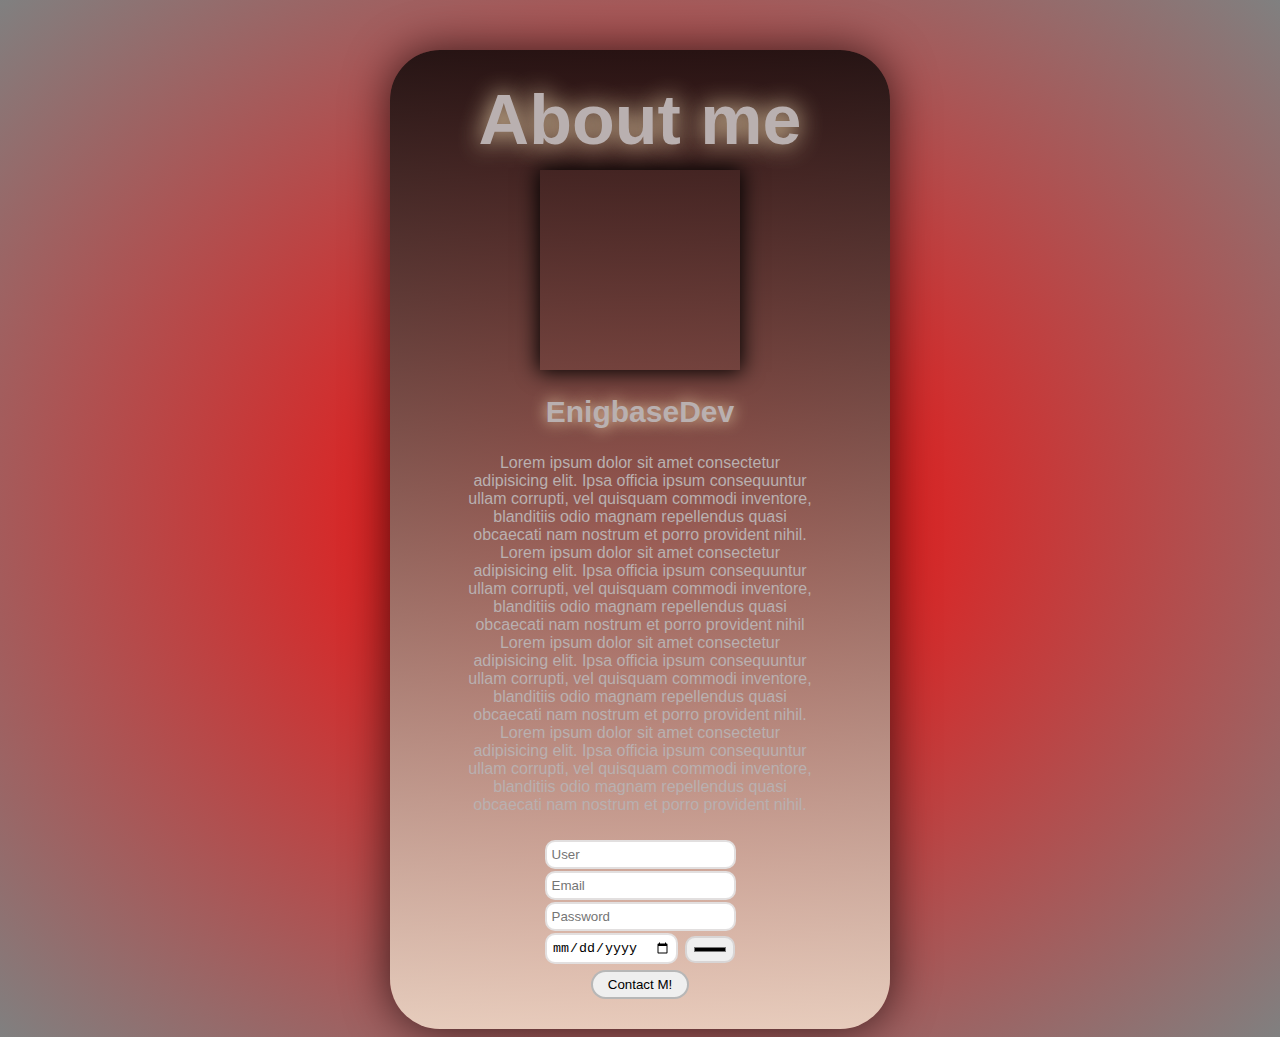
<file: CardExercise/index.html>
<!DOCTYPE html>
<html lang="es">
<head>
    <meta charset="UTF-8">
    <meta name="viewport" content="width=device-width, initial-scale=1.0">
    <link rel="stylesheet" href="style.css">
    <title>Page Exercise</title>
</head>

<body>
<div class="box">
        <h1>About me</h1>
    <div class="imagen"></div>
    <div class="card">
        <h2>EnigbaseDev</h2>
        <p>Lorem ipsum dolor sit amet consectetur adipisicing elit. Ipsa officia ipsum consequuntur ullam corrupti, vel quisquam commodi inventore, blanditiis odio magnam repellendus quasi obcaecati nam nostrum et porro provident nihil.
        Lorem ipsum dolor sit amet consectetur adipisicing elit. Ipsa officia ipsum consequuntur ullam corrupti, vel quisquam commodi inventore, blanditiis odio magnam repellendus quasi obcaecati nam nostrum et porro provident nihil
        Lorem ipsum dolor sit amet consectetur adipisicing elit. Ipsa officia ipsum consequuntur ullam corrupti, vel quisquam commodi inventore, blanditiis odio magnam repellendus quasi obcaecati nam nostrum et porro provident nihil.
        Lorem ipsum dolor sit amet consectetur adipisicing elit. Ipsa officia ipsum consequuntur ullam corrupti, vel quisquam commodi inventore, blanditiis odio magnam repellendus quasi obcaecati nam nostrum et porro provident nihil.</p>
    </div>
    <form>

        <input type="text" placeholder="User" required minlength="8">
        <input type="email" placeholder="Email" required minlength="8">
        <input type="password"placeholder="Password"required minlength="8">
        <input type="date" required>
        <input type="color" title="Favorite Color" placeholder="Fav color"required>
        <button class="button"type="submit">Contact M!</button>
    </form>
</div>
</body>
</html>
</file>
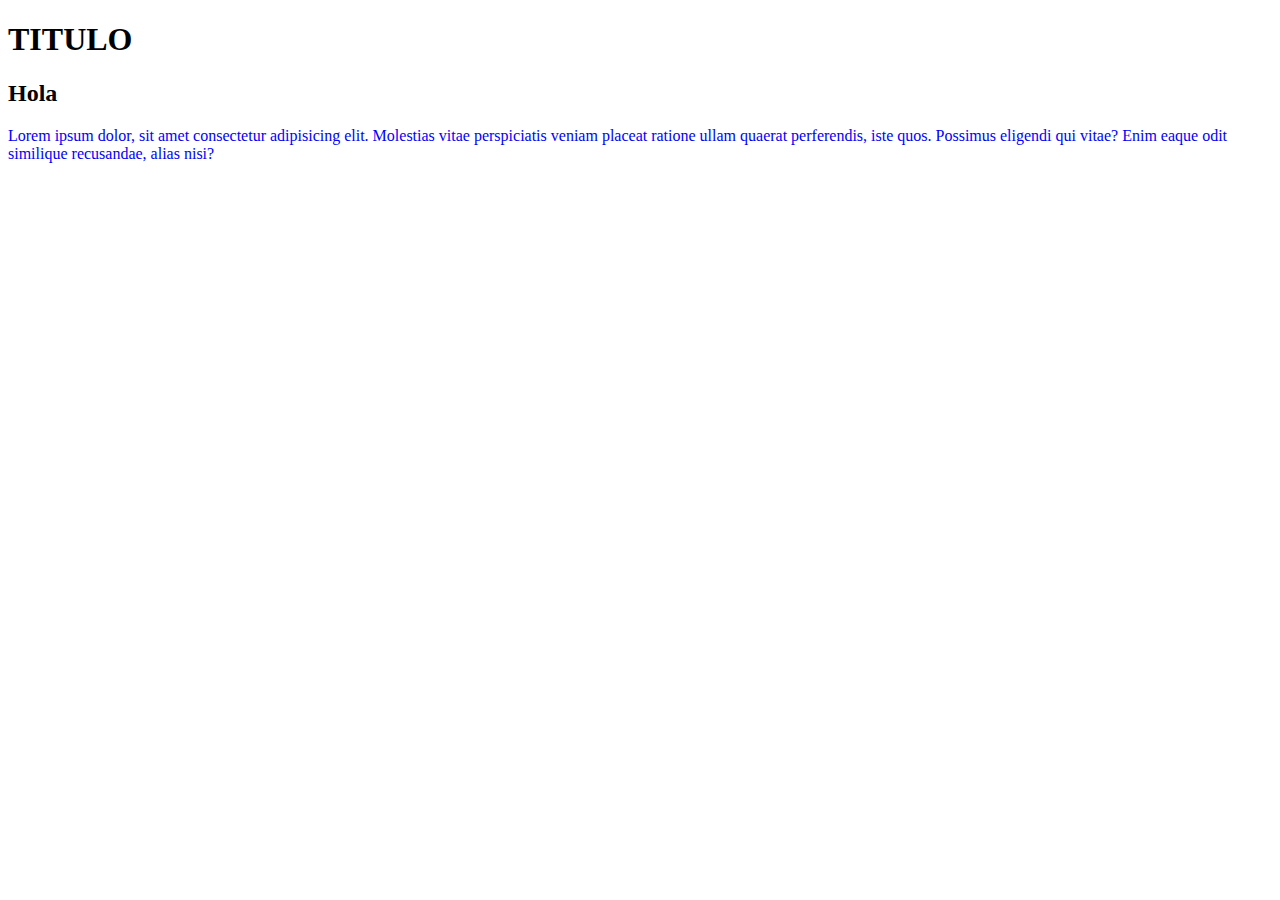
<file: CssExercises/Index.html>
<!DOCTYPE html>
<html lang="es">
<head>
    <meta charset="UTF-8">
    <title>Enlazando CSS</title>
    <link rel="stylesheet" href="estilos.css">
</head>
<body>
    <h1>TITULO</h1>
    <h2>Hola</h2>
    <p>
        Lorem ipsum dolor, sit amet consectetur adipisicing elit. Molestias vitae perspiciatis veniam placeat ratione ullam quaerat perferendis, iste quos. Possimus eligendi qui vitae? Enim eaque odit similique recusandae, alias nisi?
    </p>
</body>
</html>
</file>
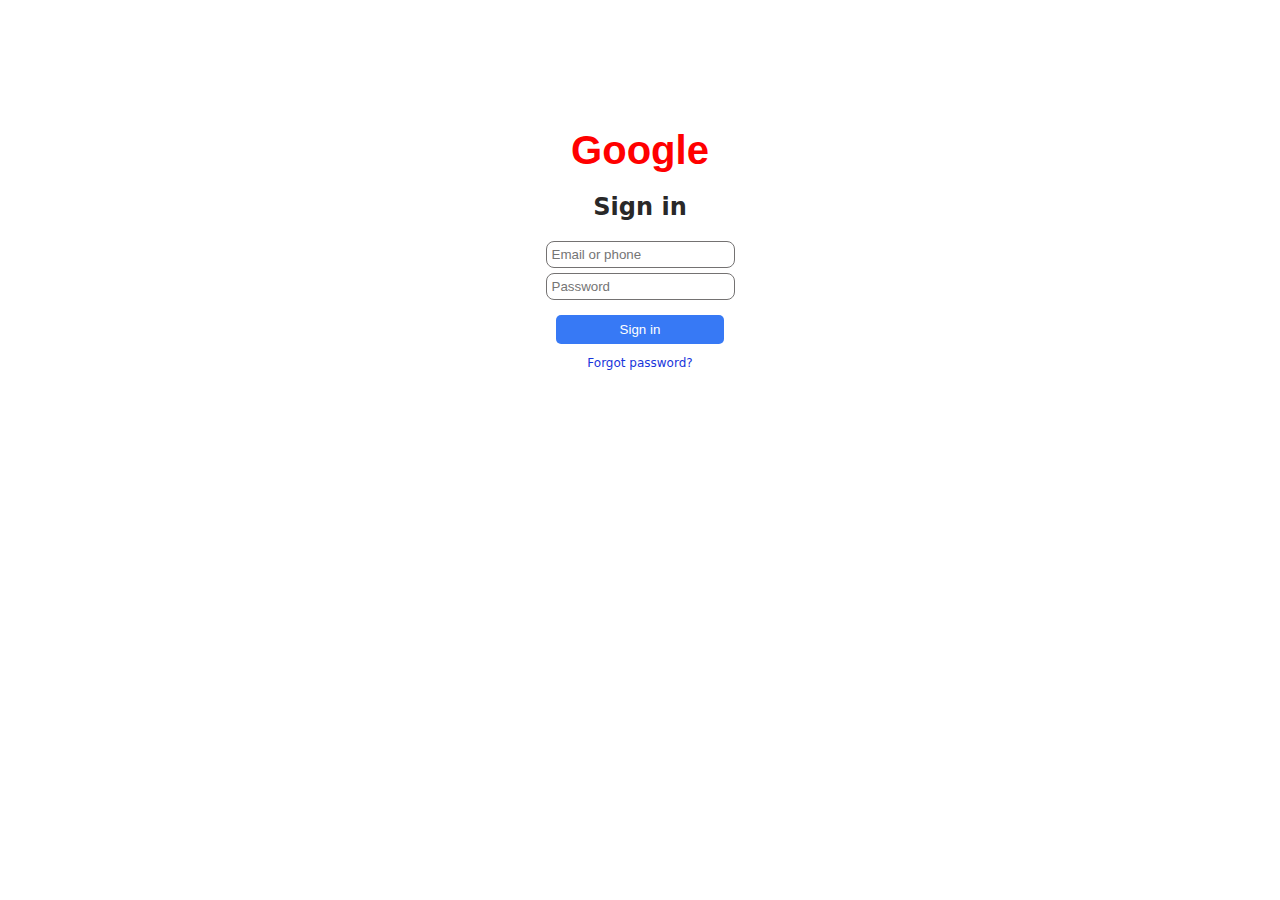
<file: EjecicioLogin/index.html>
<!DOCTYPE html>
<html lang="es">
<head>
    <meta charset="UTF-8">
    <meta name="viewport" content="width=device-width, initial-scale=1.0">
    <link rel="stylesheet" href="style.css">
    <title>Login Gmail
    </title>
</head>
<body>
    
<h1>Google</h1>
<h2>Sign in</h2>

    
<div class="email">
    <input type="email" placeholder="Email or phone"required maxlength="10">
</div>

<div class="password">
    <input type="password" placeholder="Password"required minlength="8">
</div>

<button>Sign in</button>
<h3>Forgot password?</h3>

</body>
</html>
</file>
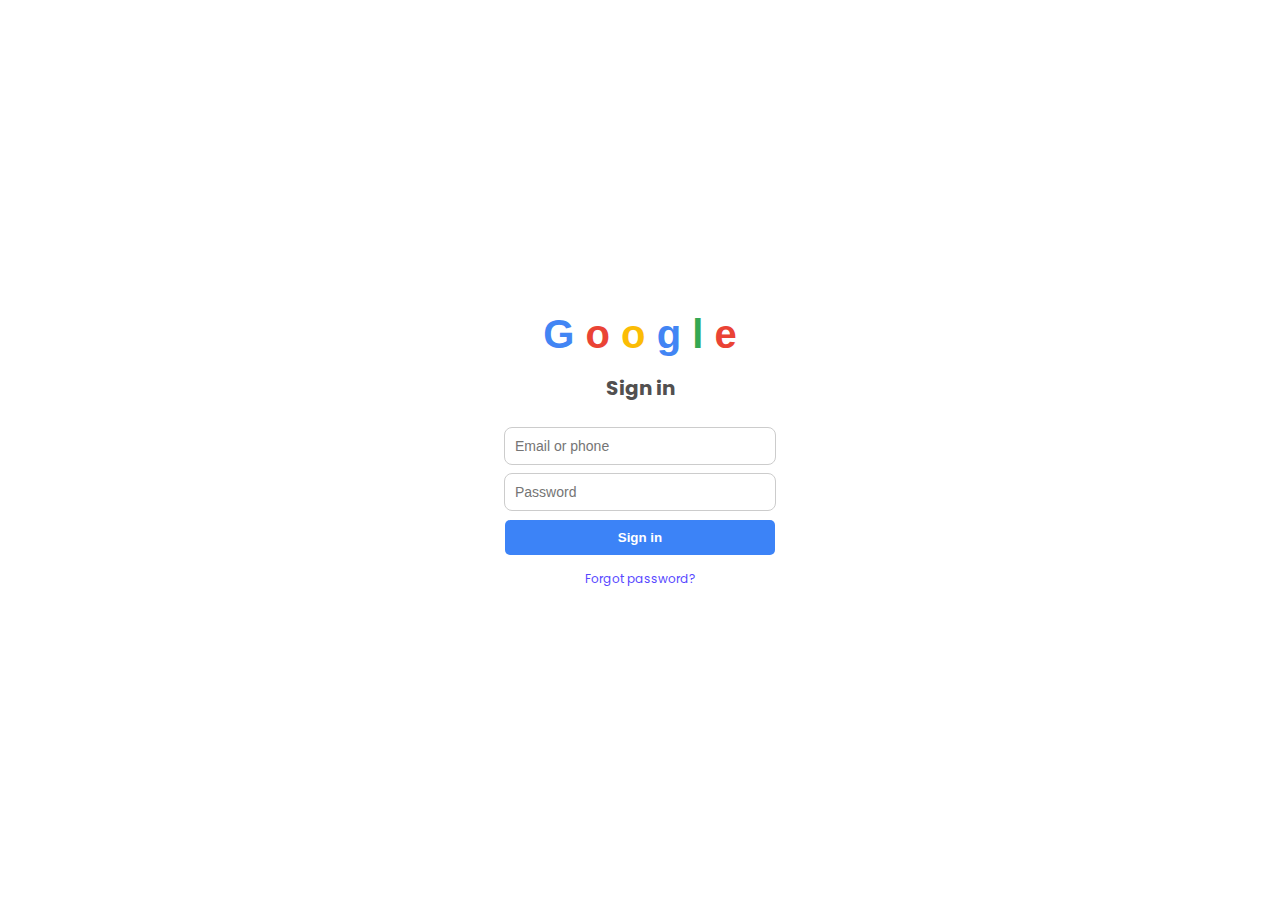
<file: EjercicioLogin2/index.html>
<!DOCTYPE html>
<html lang="es">
<head>
    <meta charset="UTF-8" />
    <meta name="viewport" content="width=device-width, initial-scale=1.0" />
    <title>Login Gmail</title>
    <link rel="stylesheet" href="style.css" />
    <link href="https://fonts.googleapis.com/css2?family=Poppins:wght@400;600&display=swap" rel="stylesheet">
    <link rel="stylesheet" href="tonto.html">
</head>

<body>
<div class="login-container">
    <h1 class="logo">
        <span class="blue">G</span>
        <span class="red">o</span>
        <span class="yellow">o</span>
        <span class="blue">g</span>
        <span class="green">l</span>
        <span class="red">e</span>
    </h1>
    <h2>Sign in</h2>
    
    <form>
        <input type="email" placeholder="Email or phone" required maxlength="50" />
        <input type="password" placeholder="Password" required minlength="8" />
        <button type="submit">Sign in</button>
    </form>
    
    <a href="tonto.html" class="forgot">Forgot password?</a>
</div>
</body>
</html>
</file>
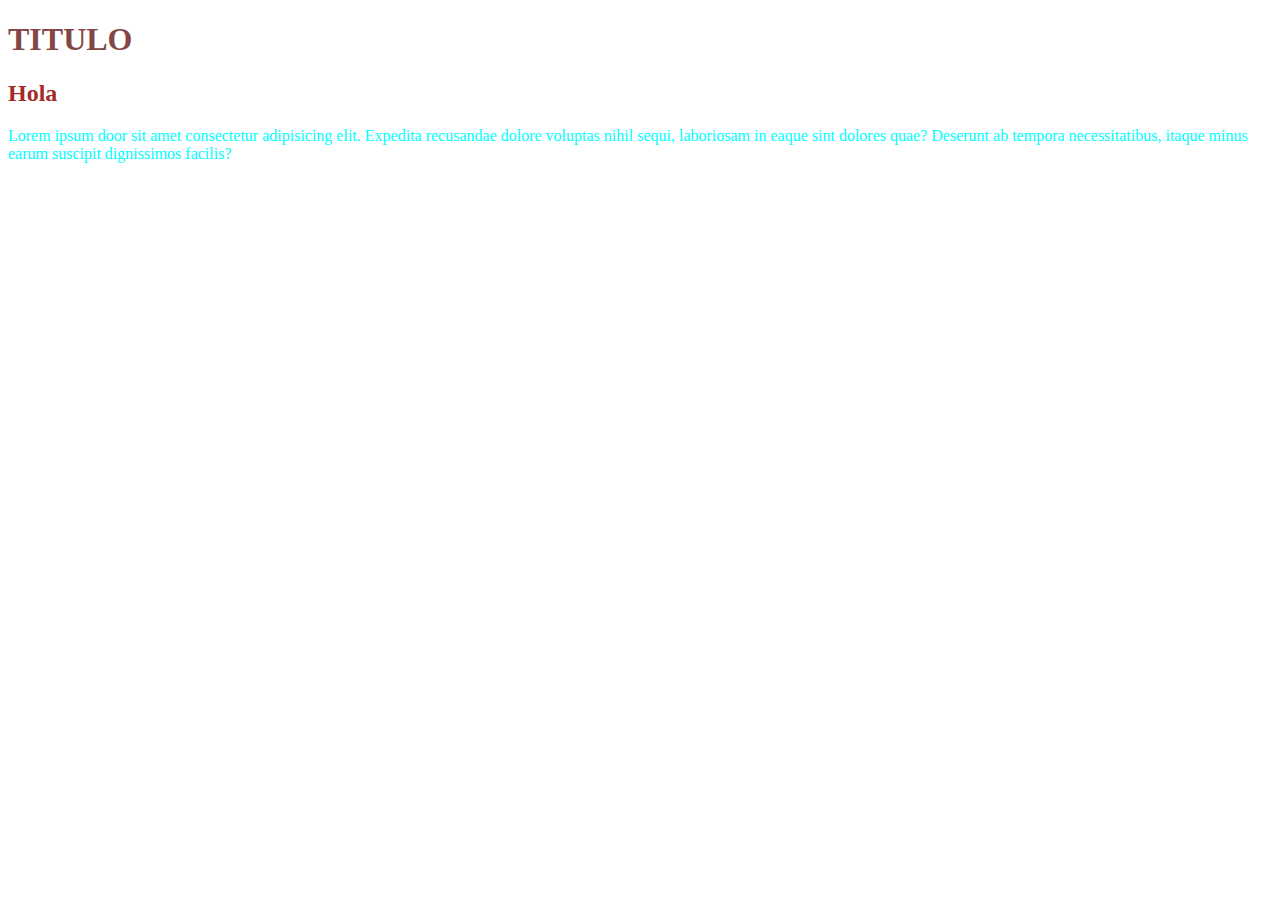
<file: CssExercises/styleMal.html>
<!DOCTYPE html>
<html lang="es">
<head>
    <meta charset="UTF-8">
    <title>Enlazando CSS</title>
</head>
<body>
    <h1>TITULO</h1>
    <h2 style="color: brown;">Hola</h2>
    <p>
        Lorem ipsum door sit amet consectetur adipisicing elit. Expedita recusandae dolore voluptas nihil sequi, laboriosam in eaque sint dolores quae? Deserunt ab tempora necessitatibus, itaque minus earum suscipit dignissimos facilis?
    </p>
    <style>
        p{
            color: aqua;
        }
        h1{
            color: rgb(131, 70, 70);
        }
    </style>
</body>
</html>
</file>
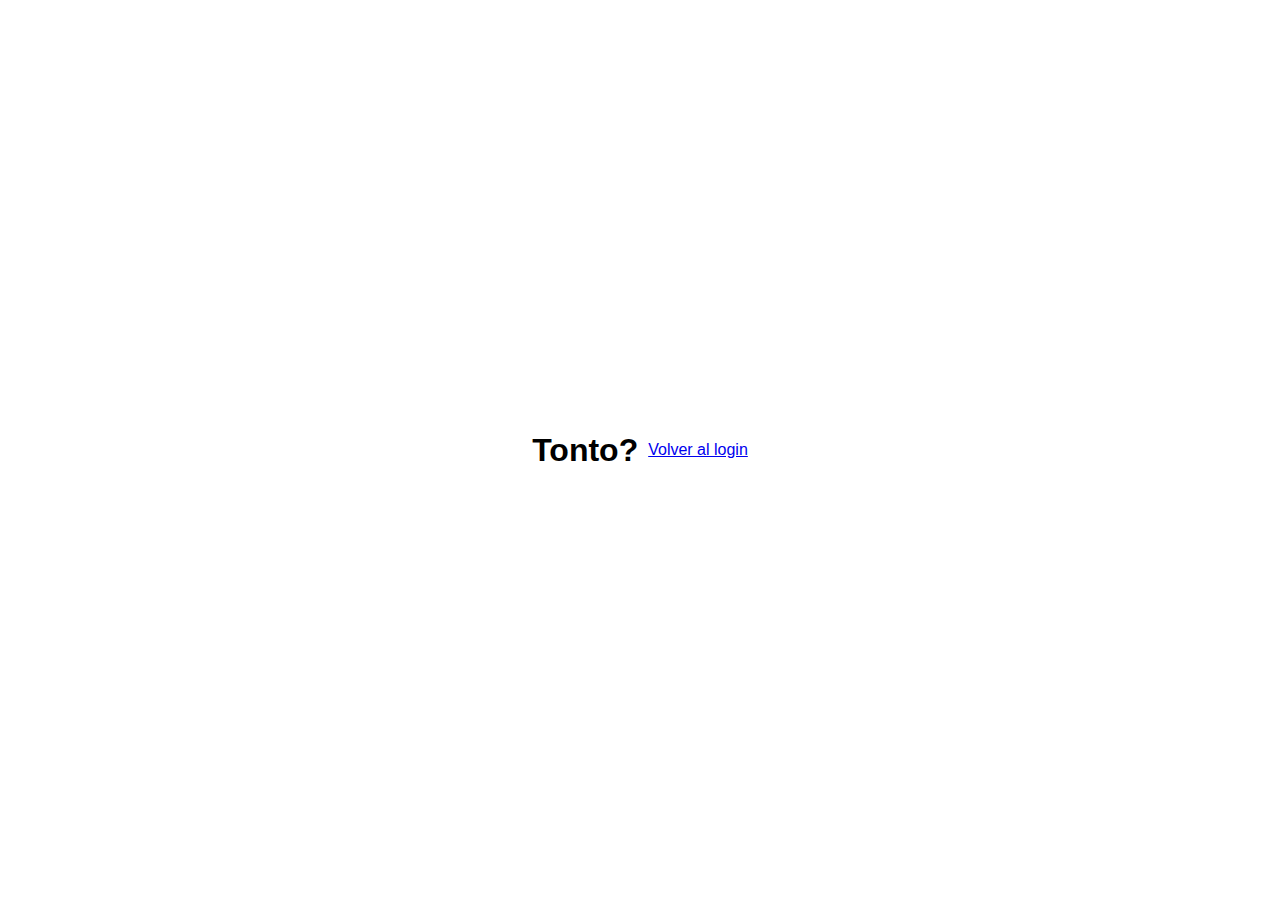
<file: EjercicioLogin2/tonto.html>
<!DOCTYPE html>
<html lang="en">
<head>
    <meta charset="UTF-8">
    <meta name="viewport" content="width=device-width, initial-scale=1.0">
    <title>Recover password</title>
    <link rel="stylesheet" href="index.html">
    <link rel="stylesheet" href="style.css">
</head>
<body>
    <h1>Tonto?</h1>
<div>
    <a href="index.html">Volver al login</a>
</div>
</body>
</html>
</file>
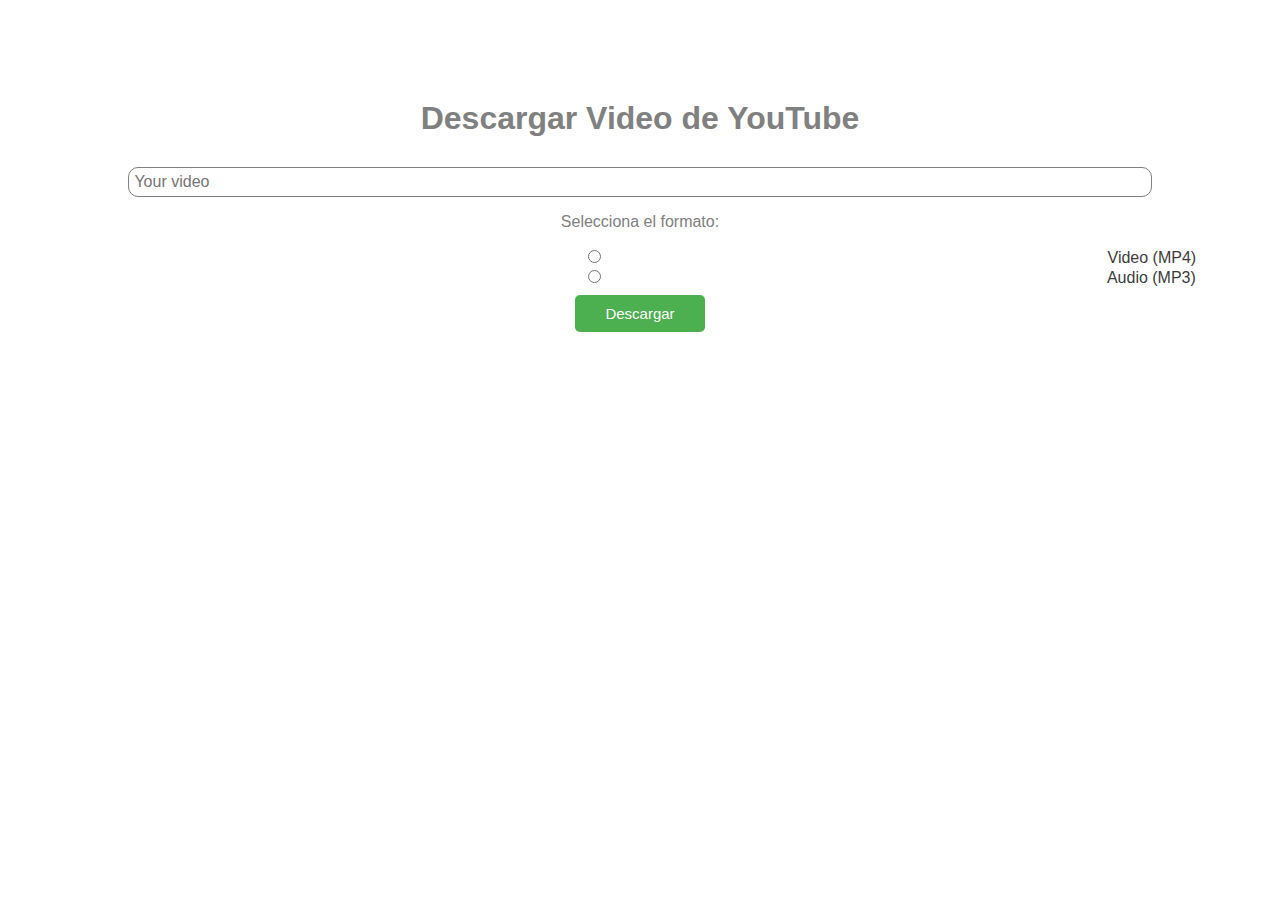
<file: EjercicioPW/input.html>
<!DOCTYPE html>
<html lang="es">
<head>
    <meta charset="UTF-8">
    <meta name="viewport" content="width=device-width, initial-scale=1.0">
    <title>PW Exercise</title>
    <link rel="stylesheet" href="style.css">
</head>

<body>

<h1>Descargar Video de YouTube</h1>
<input type="text" placeholder="Your video" required>
<h3>Selecciona el formato:</h3>

<div class="Opciones">
    <input type="radio" name="formato"> Video (MP4)
    <input type="radio" name="formato"> Audio (MP3)
</div>

<button type="submit">Descargar</button>

</body>
</html>
</file>
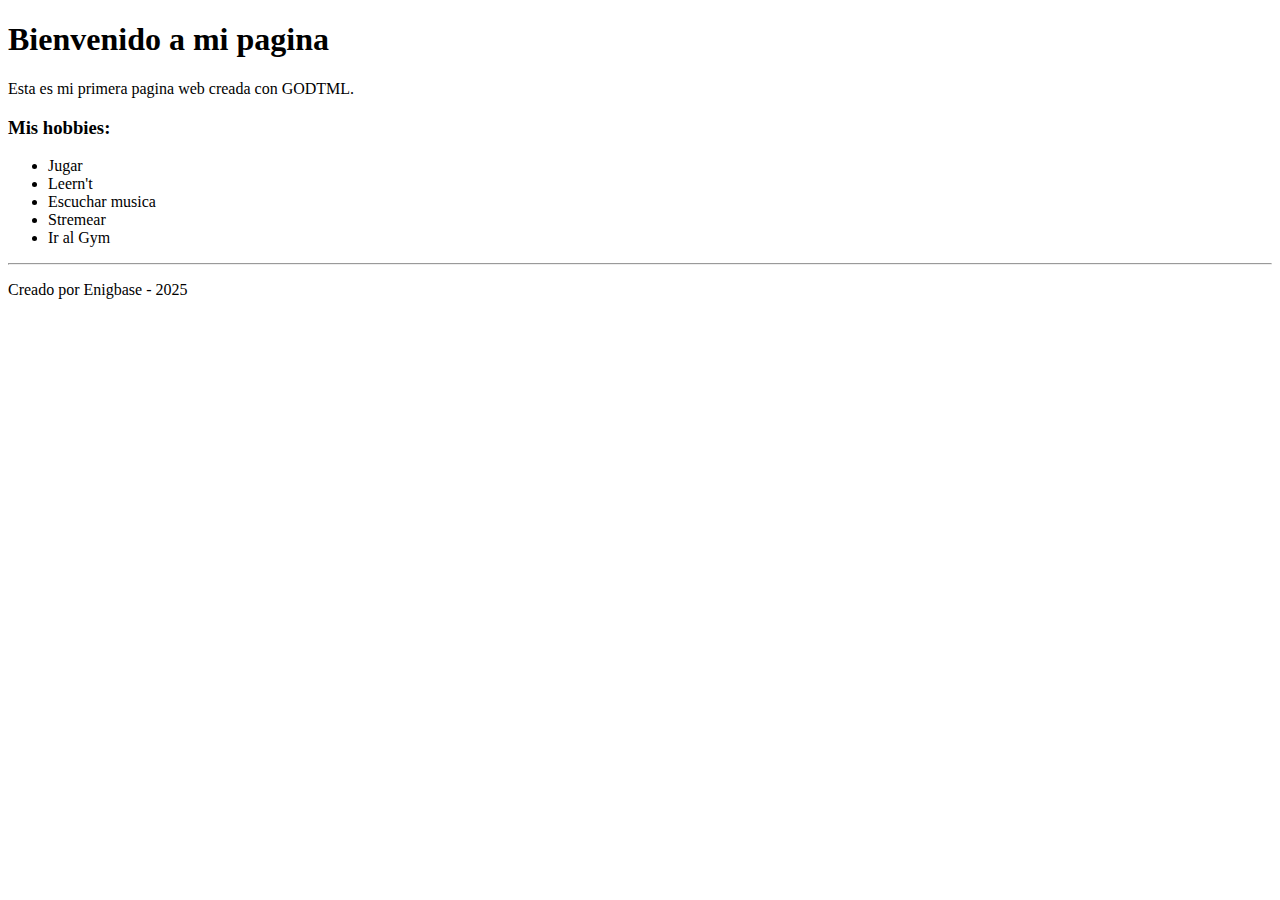
<file: HtlmExercises/Firstpage.html>
<!DOCTYPE html>
<html>
<head>
    <title>Mi primera pagina web Que paso?</title>
</head>
<body>
    <h1>Bienvenido a mi pagina</h1>
    <p>Esta es mi primera pagina web creada con GODTML.</p>
    
    <h3>Mis hobbies:</h3>
    <ul>
        <li>Jugar</li>
        <li>Leern't</li>
        <li>Escuchar musica</li>
        <li>Stremear</li>
        <li>Ir al Gym</li>
    </ul>
    
    <hr>
    <footer>
        <p>Creado por Enigbase - 2025</p>
    </footer>
</body>
</html>
</file>
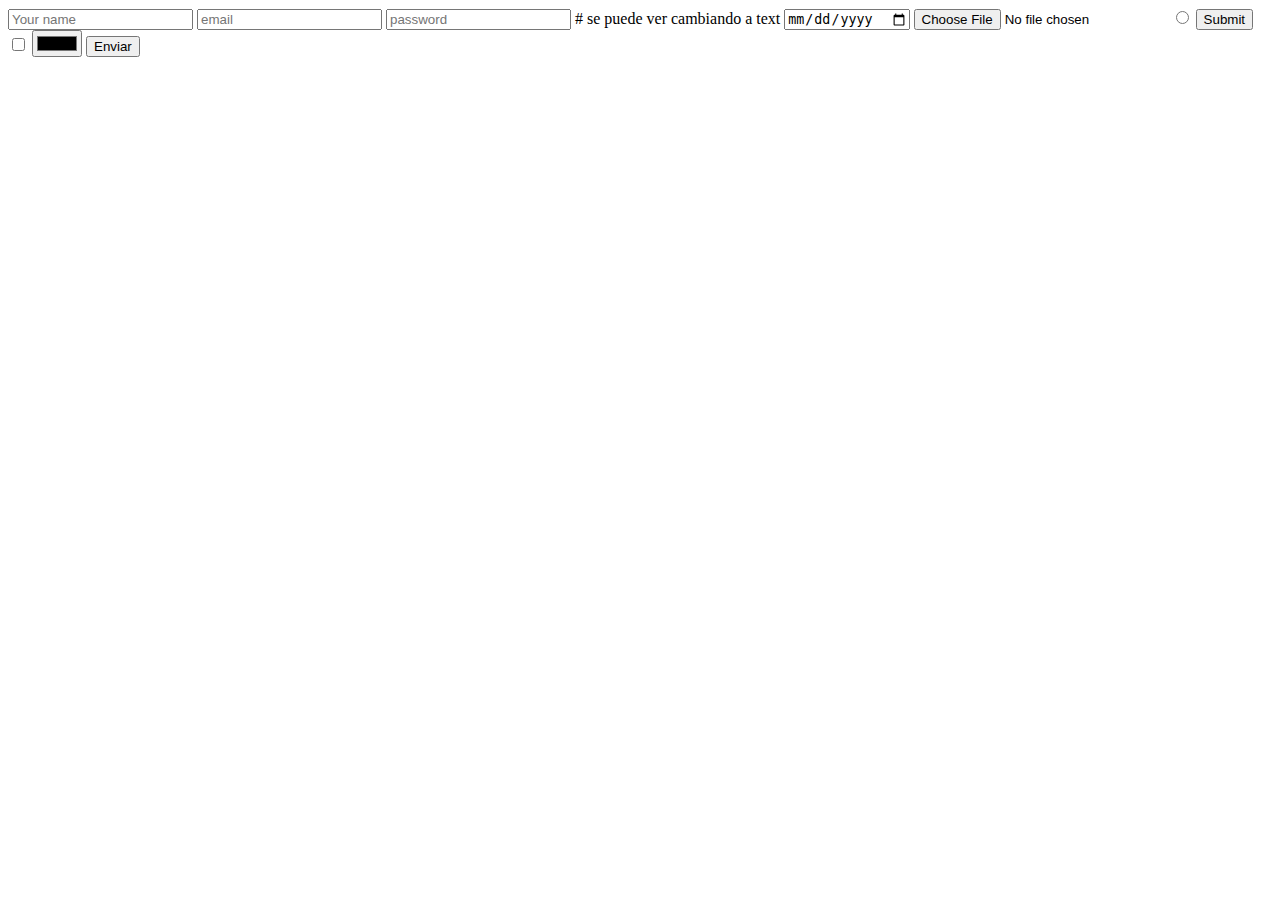
<file: HtlmExercises/forms.html>
<!DOCTYPE html>
<html lang="es">
<head>
    <meta charset="UTF-8">
    <title>Document</title>
</head>
<body>
    <title>TIPOS DE FORMULARIOS</title>
    <form 
        <input type="text" required value="DHASJDHAKJHAD">
        <input type="text" required placeholder="Your name">
        <input type="email" required minlength="4" placeholder="email">
        <input type="password" placeholder="password"> # se puede ver cambiando a text
        <input type="date">
        <input type="file">
        <input type="radio">
        <input type="submit">
        <input type="checkbox">
        <input type="color">
        <input type="submit" value="Enviar">
    
    </form>
</body>
</html>
</file>
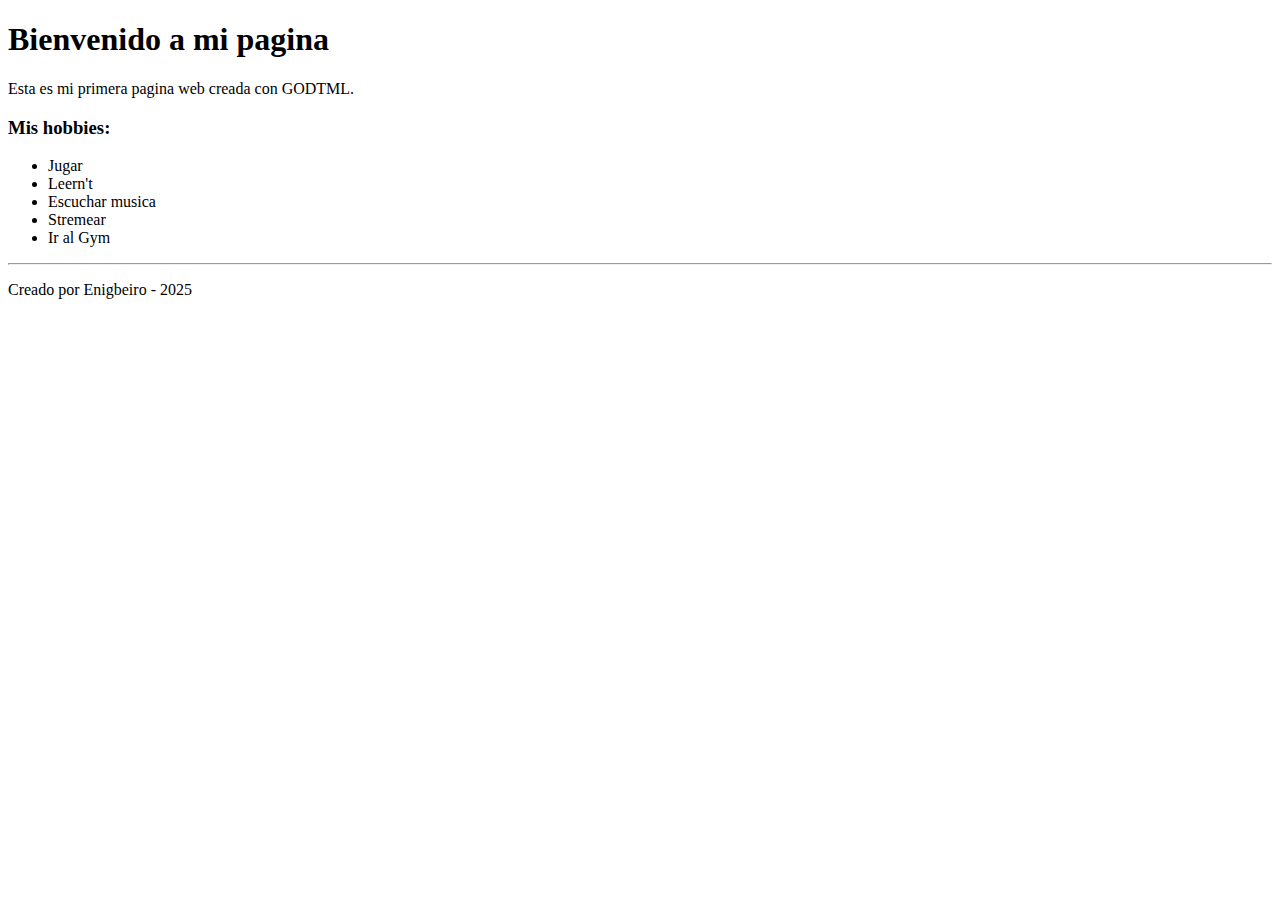
<file: HtlmExercises/input.html>
<!DOCTYPE html>
<html>
<head>
    <title>Mi primera pagina web Que paso?</title>
</head>
<body>
    <h1>Bienvenido a mi pagina</h1>
    <p>Esta es mi primera pagina web creada con GODTML.</p>
    
    <h3>Mis hobbies:</h3>
    <ul>
        <li>Jugar</li>
        <li>Leern't</li>
        <li>Escuchar musica</li>
        <li>Stremear</li>
        <li>Ir al Gym</li>
    </ul>
    
    <hr>
    <footer>
        <p>Creado por Enigbeiro - 2025</p>
    </footer>
</body>
</html>
</file>
<file: CardExercise/style.css>
body{
    background: radial-gradient(red ,gray);
}
.box {
    margin: auto;
    margin-top: 50px;
    width: 500px;
    box-sizing: border-box;
    box-shadow:  0 0 45px 0 rgba(0, 0, 0, 0.692);
    color: rgb(68, 66, 66);
    background: linear-gradient(rgba(0, 0, 0, 0.774),rgba(250, 235, 215, 0.781));
    border: 5px solid rgba(0, 0, 0,);
    border-radius: 50px;
    font-family: sans-serif;
}
.imagen {
    height: 200px;
    width: 200px;
    margin: auto;
    background-image: url(https://th.bing.com/th/id/OIP.IDRvu1gVZHSIMvrezEJpOAHaI-?pid=ImgDet&w=474&h=574&rs=1);
    background-size: contain;
    background-position: top;
    box-shadow:  0 0 20px 2px black;
}
.card {
    margin: auto;
    padding-bottom: 5%;
    text-align: center;
}
form{
    width: 200px;
    margin: auto;
    padding-bottom: 30px;
    text-align: center;
    box-sizing: border-box;
    width: 50%;
}
h1{
    margin: auto;
    text-align: center;
    font-size: 70px;
    padding-top: 30px;
    padding-bottom: 10px;
    color: rgb(185, 176, 176);
    text-shadow:0 0 25px wheat ;
}
h2{
    font-size: 30px;
    color: rgb(185, 176, 176);
    text-shadow:0 0 15px wheat ;
}
p{
    width: 70%;
    margin: auto;
    text-justify: auto;
    color: rgb(185, 176, 176);
}
input{
    margin: auto;
    padding: 5px;
    margin: 1px;
    border: 2px rgba(175, 168, 168, 0.37) solid;
    border-radius: 10px;
}
button{
    margin-top: 5px;
    padding: 5px 15px;
    border: 2px solid rgba(128, 128, 128, 0.507);
    border-radius: 15px;
}
</file>
<file: CssExercises/estilos.css>
p{
    color: blue;
}
</file>
<file: EjecicioLogin/style.css>
body{
    background-color: #fff
    box-sizing: border-box;
    text-align: center;
    margin-top: 10%;
}

h1 {
    color: #f00;
    font-family: 'Lucida Sans', 'Lucida Sans Regular', 'Lucida Grande', 'Lucida Sans Unicode', Geneva, Verdana, sans-serif;
    font-size: 40px;
    margin-bottom: 1px;
}
h2{
    color: #292828;
    font-family: system-ui, -apple-system, BlinkMacSystemFont, 'Segoe UI', Roboto, Oxygen, Ubuntu, Cantarell, 'Open Sans', 'Helvetica Neue', sans-serif;
}
h3 {
    color: rgb(24, 53, 219);
    font-family: system-ui, -apple-system, BlinkMacSystemFont, 'Segoe UI', Roboto, Oxygen, Ubuntu, Cantarell, 'Open Sans', 'Helvetica Neue', sans-serif;
    font-weight: 400;
    font-size: 12px;
}
button {
    margin-top: 10px;
    padding: 5px 62px;
    background-color: rgb(55, 121, 245);
    border: 2px solid transparent ;
    border-radius: 5px;
    color: #fff;
} 

input {
    border: 1px solid rgb(116, 114, 114);
    border-radius: 8px;
    padding: 5px;
}
div {
    margin: 5px;
}
</file>
<file: EjercicioLogin2/style.css>
body {
    background-color: #fff;
    display: flex;
    justify-content: center;
    align-items: center;
    height: 100vh;
    margin: 0;
    font-family: 'Poppins', sans-serif;
}

.login-container {
    text-align: center;
}

.logo {
    font-family: Arial, sans-serif;
    font-size: 40px;
    font-weight: bold;
    letter-spacing: 0;
    }

.logo .blue {
    color: #4285F4;
}
.logo .red {
    color: #EA4335;
}
.logo .yellow {
    color: #FBBC05;
}
.logo .green {
    color: #34A853;
}

h2 {
    color: #525050;
    font-size: 20px;
    margin-bottom: 20px;
}

form {
    display: flex;
    flex-direction: column;
    align-items: center;
}

input {
    width: 250px;
    padding: 10px;
    margin: 4px 0;
    border-radius: 8px;
    border: 1px solid #ccc;
    font-size: 14px;
}

button {
    margin-top: 5px;
    width: 270px;
    padding: 10px;
    background-color: #3c83f7;
    color: #fff;
    border: none;
    border-radius: 5px;
    cursor: pointer;
    font-weight: bold;
}

.forgot {
    display: block;
    margin-top: 10px;
    font-size: 12px;
    color: #5748ff;
    text-decoration: none;
}

a{
    margin: auto;
    padding: 5px;
}

h1 {
    margin: 5px;;
}
</file>
<file: EjercicioPW/style.css>
body {
    font-family: Arial, sans-serif;  
    text-align: center;
    margin-top: 100px;
}

h1 {
    color: gray;
    margin-bottom: 30px;
}

input {
    text-align: left;
    width: 80%;
    padding: 5px;
    font-size: 16px;
    border: 1px solid gray;
    border-radius: 10px;

}

h3 {
    color: gray;
    font-weight: 100;
    font-size: medium;
}

.Opciones {
    color: rgb(61, 60, 60);
}

button {
    background-color: #4CAF50;
    color: white;
    padding: 10px 30px;  border: none;
    font-size: 15px;
    border-radius: 5px;
    margin-top: 8px;
}
</file>
